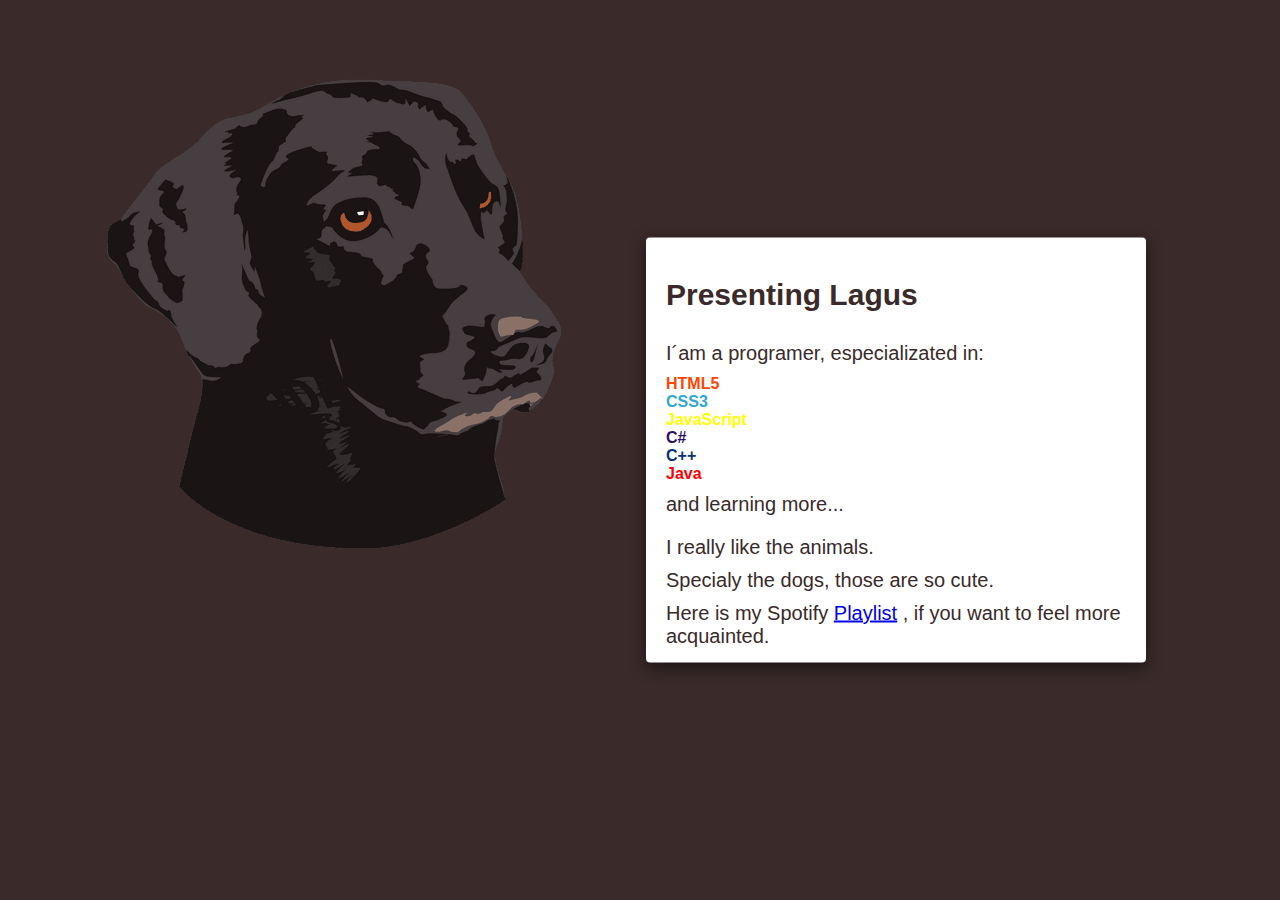
<file: index.html>
<!DOCTYPE html>
<html lang="en">
<head>
    <link rel="stylesheet" href="stylesheet.css">
    <meta charset="UTF-8">
    <meta name="viewport" content="width=device-width, initial-scale=1.0">
    <title>My First Website</title>
</head>
<body>

    <div class = "img">
        <img src="dog.png">
    </div>

    <div class = "box">

        <div class = "content">

          <h1>Presenting Lagus</h1>

            <p>I´am a programer, especializated in:</p>

                <p>
                    <div class="html"><b>HTML5</b></div>
                    <div class="css"><b>CSS3</b></div>
                    <div class="js"><b>JavaScript</b></div>
                    <div class="cs"><b>C#</b></div>
                    <div class="cpp"><b>C++</b></div>
                    <div class="java"><b>Java</b></div>
                    <p>and learning more...</p>
                </p>
            <p>I really like the animals.</p>
            <p>Specialy the dogs, those are so cute.</p>
            <p>Here is my Spotify <a href="https://open.spotify.com/playlist/728jyh7boKxuvYCgscIGiX?si=pGYdhK4IReWsVKacBO9PMg">Playlist</a>
            , if you want to feel more acquainted.</p>

        </div>
    </div>

</body>
</html>
</file>
<file: stylesheet.css>
body {

        background-color: #3a2a2a;
        background-attachment:fixed
        background-repeat:no-repeat
        background-size:cover
        margin: 0;
        padding: 0;
        font-family: sans-serif;
        color: #000;
}

.box{
    position: absolute;
    top: 50%;
    left: 70%;
    transform: translate(-50%, -50%);
    width: 500px;
    height: 425px;
    padding: 20px;
    box-sizing: border-box;
    background: #fff;
    border-radius: 4px;
    box-shadow: 0 5px 15px rgba(0,0,0,.5);
    display: flex;

}

.box:hover{
    box-shadow:0 15px 30px rgba(0,0,0,.5);
    transition: 0.5s;
}

.box.content{
    padding-left: 20px;
}

.box .content h1{
    color: #3a2a2a;
    padding: 0px;
    font-size: 30px;
}

.box .content p{
    margin: 0;
    padding:10px 0 0;
    text-align: left;
    font-size: 20px;
    color: #3a2a2a;

}

.img{
    padding-top: 50px;
    padding-left: 70px;
}

.html{
    color:#ff4500;
}

.css{
    color: #31a8cf;
}

.js{
    color: #ffff00;
}

.cs{
    color: #2d1063;
}

.cpp{
    color: #0c3177;
}

.java{
    color: #ff0000;
}
</file>
<file: CSS.css>
body {

        background-color: #3a2a2a;
        background-attachment:fixed
        background-repeat:no-repeat
        background-size:cover
        margin: 0;
        padding: 0;
        font-family: sans-serif;
        color: #000;
}

.box{
    position: absolute;
    top: 50%;
    left: 70%;
    transform: translate(-50%, -50%);
    width: 500px;
    height: 425px;
    padding: 20px;
    box-sizing: border-box;
    background: #fff;
    border-radius: 4px;
    box-shadow: 0 5px 15px rgba(0,0,0,.5);
    display: flex;

}

.box:hover{
    box-shadow:0 15px 30px rgba(0,0,0,.5);
    transition: 0.5s;
}

.box.content{
    padding-left: 20px;
}

.box .content h1{
    color: #3a2a2a;
    padding: 0px;
    font-size: 30px;
}

.box .content p{
    margin: 0;
    padding:10px 0 0;
    text-align: left;
    font-size: 20px;
    color: #3a2a2a;

}

.img{
    padding-top: 50px;
    padding-left: 70px;
}

.html{
    color:#ff4500;
}

.css{
    color: #31a8cf;
}

.js{
    color: #ffff00;
}

.cs{
    color: #2d1063;
}

.cpp{
    color: #0c3177;
}

.java{
    color: #ff0000;
}
</file>
